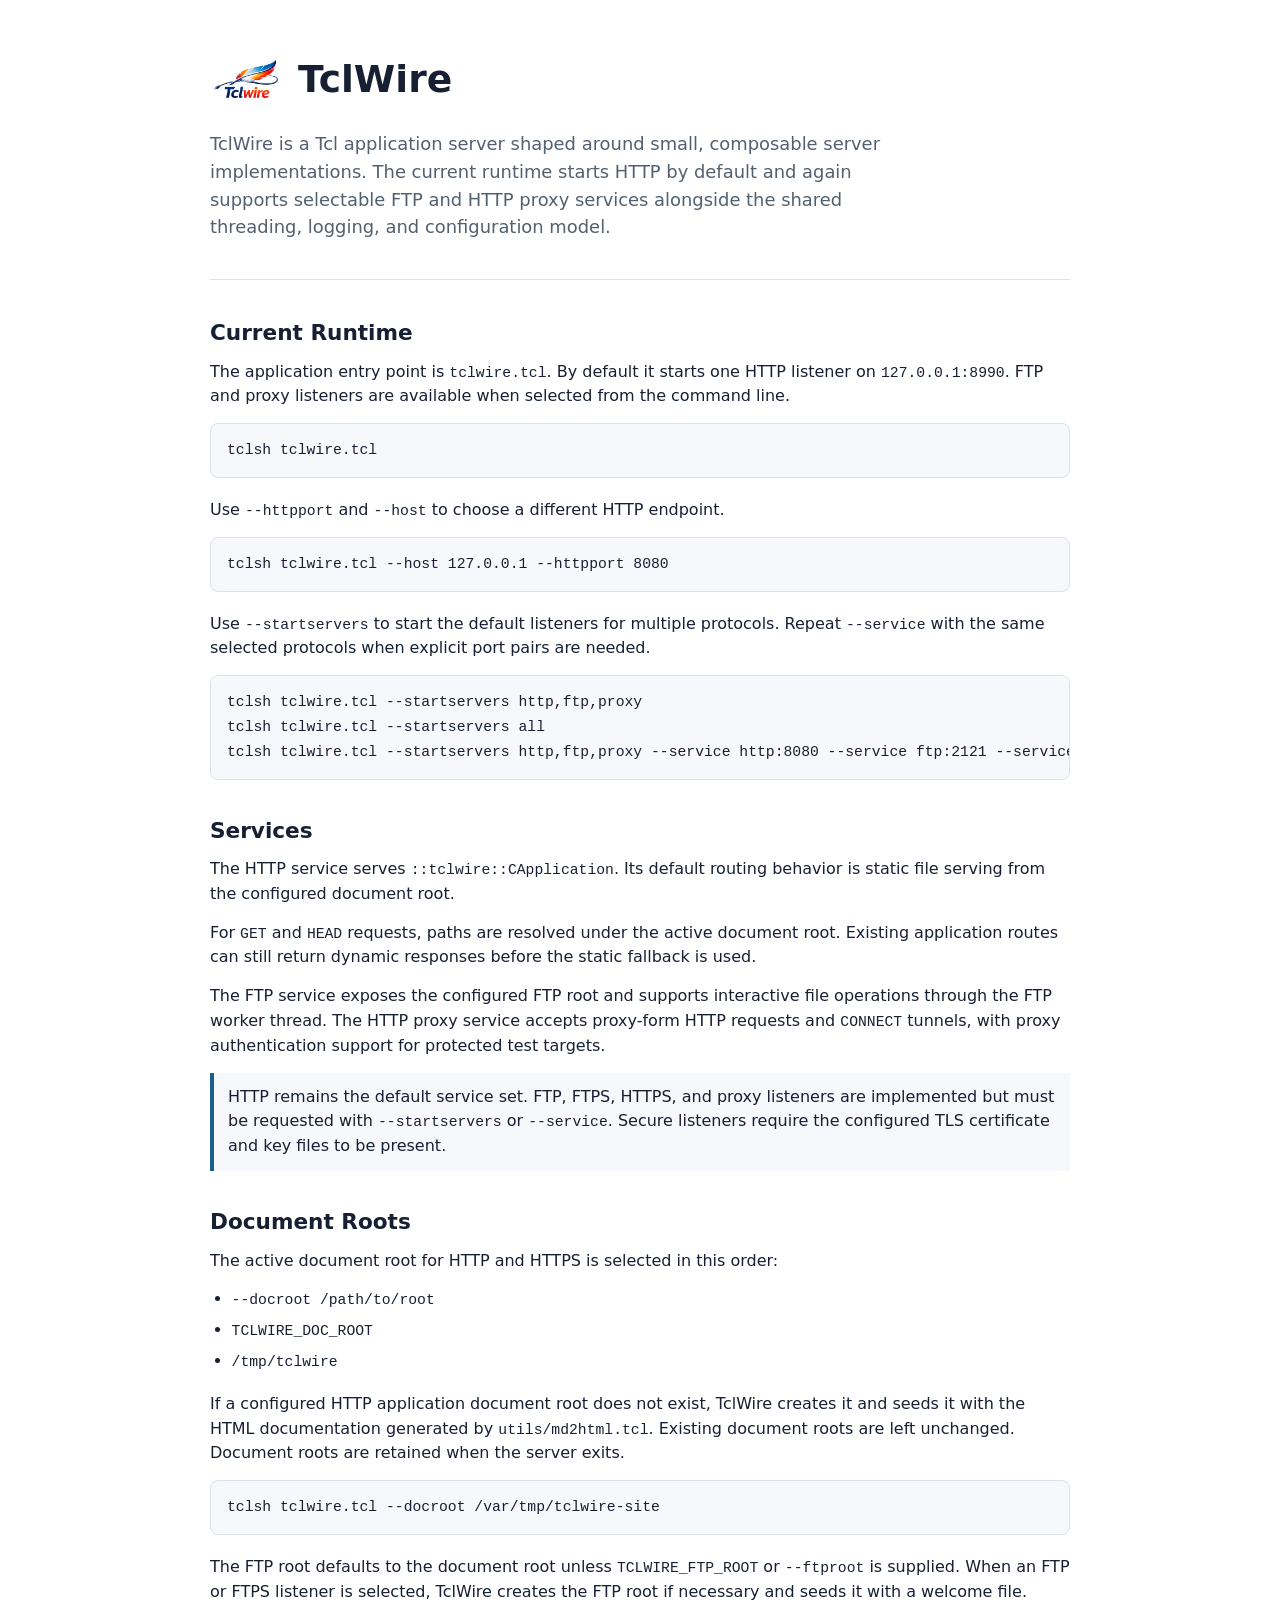
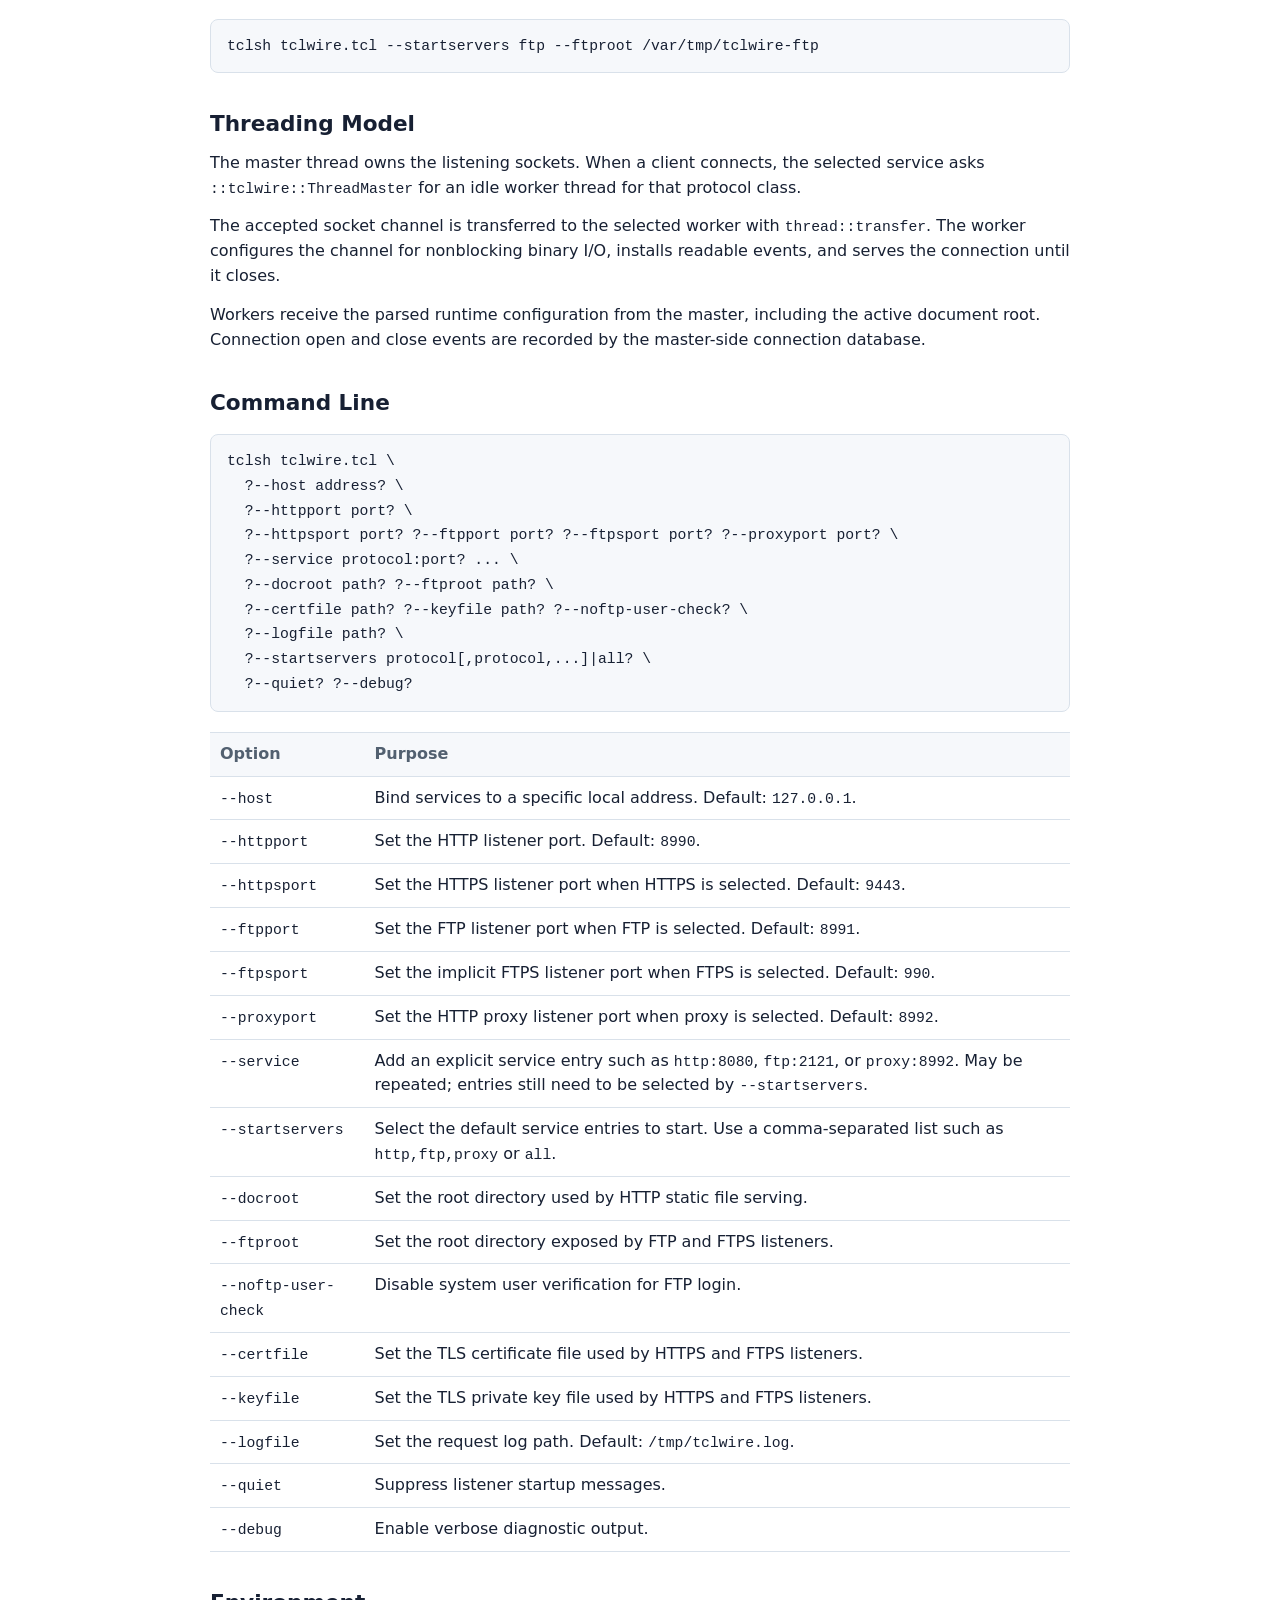
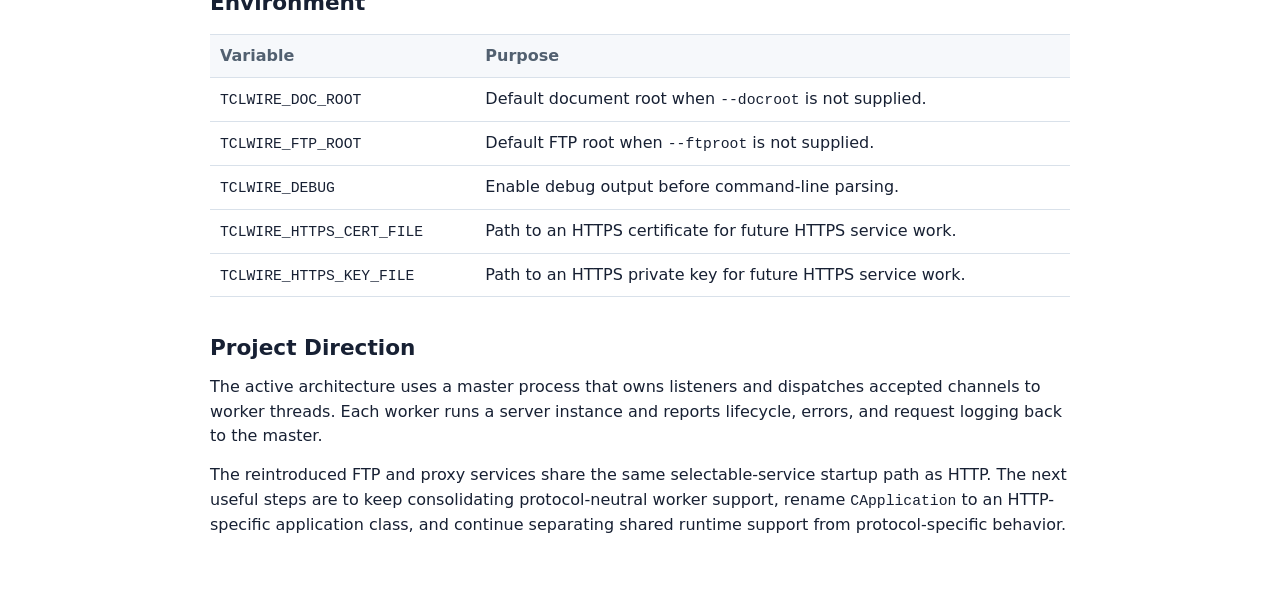
<file: index.html>
<!DOCTYPE html>
<html lang="en">
<head>
  <meta charset="utf-8">
  <meta name="viewport" content="width=device-width, initial-scale=1">
  <title>TclWire application server</title>
  <style>
    :root {
      color-scheme: light;
      --text: #172033;
      --muted: #526070;
      --line: #d9e1ea;
      --surface: #f6f8fb;
      --accent: #1b5f8f;
    }

    body {
      margin: 0 auto;
      max-width: 860px;
      padding: 44px 24px 64px;
      color: var(--text);
      background: #fff;
      font: 16px/1.55 system-ui, -apple-system, BlinkMacSystemFont, "Segoe UI", sans-serif;
    }

    header {
      margin-bottom: 36px;
      padding-bottom: 24px;
      border-bottom: 1px solid var(--line);
    }

    .brand {
      display: flex;
      align-items: center;
      gap: 16px;
      margin-bottom: 14px;
    }

    .brand img {
      width: 72px;
      height: 72px;
      object-fit: contain;
    }

    h1 {
      margin: 0;
      font-size: 2.35rem;
      line-height: 1.1;
      letter-spacing: 0;
    }

    h2 {
      margin: 34px 0 10px;
      font-size: 1.35rem;
    }

    h3 {
      margin: 24px 0 8px;
      font-size: 1.05rem;
    }

    p {
      margin: 0 0 14px;
    }

    ul {
      margin: 0 0 18px;
      padding-left: 1.35rem;
    }

    li {
      margin: 6px 0;
    }

    code {
      font-family: ui-monospace, SFMono-Regular, Menlo, Monaco, Consolas, "Liberation Mono", monospace;
      font-size: 0.92em;
    }

    pre {
      margin: 14px 0 20px;
      padding: 14px 16px;
      overflow-x: auto;
      border: 1px solid var(--line);
      border-radius: 8px;
      background: var(--surface);
    }

    table {
      width: 100%;
      margin: 14px 0 22px;
      border-collapse: collapse;
      border-top: 1px solid var(--line);
      border-bottom: 1px solid var(--line);
    }

    th,
    td {
      padding: 9px 10px;
      text-align: left;
      vertical-align: top;
      border-bottom: 1px solid var(--line);
    }

    th {
      color: var(--muted);
      font-weight: 600;
      background: var(--surface);
    }

    .lead {
      max-width: 720px;
      color: var(--muted);
      font-size: 1.12rem;
    }

    .note {
      padding: 12px 14px;
      border-left: 4px solid var(--accent);
      background: var(--surface);
    }

    .boxed {
      padding: 12px 14px;
      border: solid 1px #888;
      background: var(--surface);
    }
  </style>
</head>
<body>
  <header>
    <div class="brand">
      <img src="doc/tclwire-logo.png" alt="" width="72" height="72">
      <h1>TclWire</h1>
    </div>
    <p class="lead">TclWire is a Tcl application server shaped around small, composable server implementations. The current runtime starts HTTP by default and again supports selectable FTP and HTTP proxy services alongside the shared threading, logging, and configuration model.</p>
  </header>

  <main>
    <section>
      <h2>Current Runtime</h2>
      <p>The application entry point is <code>tclwire.tcl</code>. By default it starts one HTTP listener on <code>127.0.0.1:8990</code>. FTP and proxy listeners are available when selected from the command line.</p>
      <pre><code>tclsh tclwire.tcl</code></pre>
      <p>Use <code>--httpport</code> and <code>--host</code> to choose a different HTTP endpoint.</p>
      <pre><code>tclsh tclwire.tcl --host 127.0.0.1 --httpport 8080</code></pre>
      <p>Use <code>--startservers</code> to start the default listeners for multiple protocols. Repeat <code>--service</code> with the same selected protocols when explicit port pairs are needed.</p>
      <pre><code>tclsh tclwire.tcl --startservers http,ftp,proxy
tclsh tclwire.tcl --startservers all
tclsh tclwire.tcl --startservers http,ftp,proxy --service http:8080 --service ftp:2121 --service proxy:8992</code></pre>
    </section>

    <section>
      <h2>Services</h2>
      <p>The HTTP service serves <code>::tclwire::CApplication</code>. Its default routing behavior is static file serving from the configured document root.</p>
      <p>For <code>GET</code> and <code>HEAD</code> requests, paths are resolved under the active document root. Existing application routes can still return dynamic responses before the static fallback is used.</p>
      <p>The FTP service exposes the configured FTP root and supports interactive file operations through the FTP worker thread. The HTTP proxy service accepts proxy-form HTTP requests and <code>CONNECT</code> tunnels, with proxy authentication support for protected test targets.</p>
      <p class="note">HTTP remains the default service set. FTP, FTPS, HTTPS, and proxy listeners are implemented but must be requested with <code>--startservers</code> or <code>--service</code>. Secure listeners require the configured TLS certificate and key files to be present.</p>
    </section>

    <section>
      <h2>Document Roots</h2>
      <p>The active document root for HTTP and HTTPS is selected in this order:</p>
      <ul>
        <li><code>--docroot /path/to/root</code></li>
        <li><code>TCLWIRE_DOC_ROOT</code></li>
        <li><code>/tmp/tclwire</code></li>
      </ul>
      <p>If a configured HTTP application document root does not exist, TclWire creates it and seeds it with the HTML documentation generated by <code>utils/md2html.tcl</code>. Existing document roots are left unchanged. Document roots are retained when the server exits.</p>
      <pre><code>tclsh tclwire.tcl --docroot /var/tmp/tclwire-site</code></pre>
      <p>The FTP root defaults to the document root unless <code>TCLWIRE_FTP_ROOT</code> or <code>--ftproot</code> is supplied. When an FTP or FTPS listener is selected, TclWire creates the FTP root if necessary and seeds it with a welcome file.</p>
      <pre><code>tclsh tclwire.tcl --startservers ftp --ftproot /var/tmp/tclwire-ftp</code></pre>
    </section>

    <section>
      <h2>Threading Model</h2>
      <p>The master thread owns the listening sockets. When a client connects, the selected service asks <code>::tclwire::ThreadMaster</code> for an idle worker thread for that protocol class.</p>
      <p>The accepted socket channel is transferred to the selected worker with <code>thread::transfer</code>. The worker configures the channel for nonblocking binary I/O, installs readable events, and serves the connection until it closes.</p>
      <p>Workers receive the parsed runtime configuration from the master, including the active document root. Connection open and close events are recorded by the master-side connection database.</p>
    </section>

    <section>
      <h2>Command Line</h2>
      <pre><code>tclsh tclwire.tcl \
  ?--host address? \
  ?--httpport port? \
  ?--httpsport port? ?--ftpport port? ?--ftpsport port? ?--proxyport port? \
  ?--service protocol:port? ... \
  ?--docroot path? ?--ftproot path? \
  ?--certfile path? ?--keyfile path? ?--noftp-user-check? \
  ?--logfile path? \
  ?--startservers protocol[,protocol,...]|all? \
  ?--quiet? ?--debug?</code></pre>
      <table>
        <thead>
          <tr>
            <th>Option</th>
            <th>Purpose</th>
          </tr>
        </thead>
        <tbody>
          <tr>
            <td><code>--host</code></td>
            <td>Bind services to a specific local address. Default: <code>127.0.0.1</code>.</td>
          </tr>
          <tr>
            <td><code>--httpport</code></td>
            <td>Set the HTTP listener port. Default: <code>8990</code>.</td>
          </tr>
          <tr>
            <td><code>--httpsport</code></td>
            <td>Set the HTTPS listener port when HTTPS is selected. Default: <code>9443</code>.</td>
          </tr>
          <tr>
            <td><code>--ftpport</code></td>
            <td>Set the FTP listener port when FTP is selected. Default: <code>8991</code>.</td>
          </tr>
          <tr>
            <td><code>--ftpsport</code></td>
            <td>Set the implicit FTPS listener port when FTPS is selected. Default: <code>990</code>.</td>
          </tr>
          <tr>
            <td><code>--proxyport</code></td>
            <td>Set the HTTP proxy listener port when proxy is selected. Default: <code>8992</code>.</td>
          </tr>
          <tr>
            <td><code>--service</code></td>
            <td>Add an explicit service entry such as <code>http:8080</code>, <code>ftp:2121</code>, or <code>proxy:8992</code>. May be repeated; entries still need to be selected by <code>--startservers</code>.</td>
          </tr>
          <tr>
            <td><code>--startservers</code></td>
            <td>Select the default service entries to start. Use a comma-separated list such as <code>http,ftp,proxy</code> or <code>all</code>.</td>
          </tr>
          <tr>
            <td><code>--docroot</code></td>
            <td>Set the root directory used by HTTP static file serving.</td>
          </tr>
          <tr>
            <td><code>--ftproot</code></td>
            <td>Set the root directory exposed by FTP and FTPS listeners.</td>
          </tr>
          <tr>
            <td><code>--noftp-user-check</code></td>
            <td>Disable system user verification for FTP login.</td>
          </tr>
          <tr>
            <td><code>--certfile</code></td>
            <td>Set the TLS certificate file used by HTTPS and FTPS listeners.</td>
          </tr>
          <tr>
            <td><code>--keyfile</code></td>
            <td>Set the TLS private key file used by HTTPS and FTPS listeners.</td>
          </tr>
          <tr>
            <td><code>--logfile</code></td>
            <td>Set the request log path. Default: <code>/tmp/tclwire.log</code>.</td>
          </tr>
          <tr>
            <td><code>--quiet</code></td>
            <td>Suppress listener startup messages.</td>
          </tr>
          <tr>
            <td><code>--debug</code></td>
            <td>Enable verbose diagnostic output.</td>
          </tr>
        </tbody>
      </table>
    </section>

    <section>
      <h2>Environment</h2>
      <table>
        <thead>
          <tr>
            <th>Variable</th>
            <th>Purpose</th>
          </tr>
        </thead>
        <tbody>
          <tr>
            <td><code>TCLWIRE_DOC_ROOT</code></td>
            <td>Default document root when <code>--docroot</code> is not supplied.</td>
          </tr>
          <tr>
            <td><code>TCLWIRE_FTP_ROOT</code></td>
            <td>Default FTP root when <code>--ftproot</code> is not supplied.</td>
          </tr>
          <tr>
            <td><code>TCLWIRE_DEBUG</code></td>
            <td>Enable debug output before command-line parsing.</td>
          </tr>
          <tr>
            <td><code>TCLWIRE_HTTPS_CERT_FILE</code></td>
            <td>Path to an HTTPS certificate for future HTTPS service work.</td>
          </tr>
          <tr>
            <td><code>TCLWIRE_HTTPS_KEY_FILE</code></td>
            <td>Path to an HTTPS private key for future HTTPS service work.</td>
          </tr>
        </tbody>
      </table>
    </section>

    <section>
      <h2>Project Direction</h2>
      <p>The active architecture uses a master process that owns listeners and dispatches accepted channels to worker threads. Each worker runs a server instance and reports lifecycle, errors, and request logging back to the master.</p>
      <p>The reintroduced FTP and proxy services share the same selectable-service startup path as HTTP. The next useful steps are to keep consolidating protocol-neutral worker support, rename <code>CApplication</code> to an HTTP-specific application class, and continue separating shared runtime support from protocol-specific behavior.</p>
    </section>
  </main>
</body>
</html>
</file>
